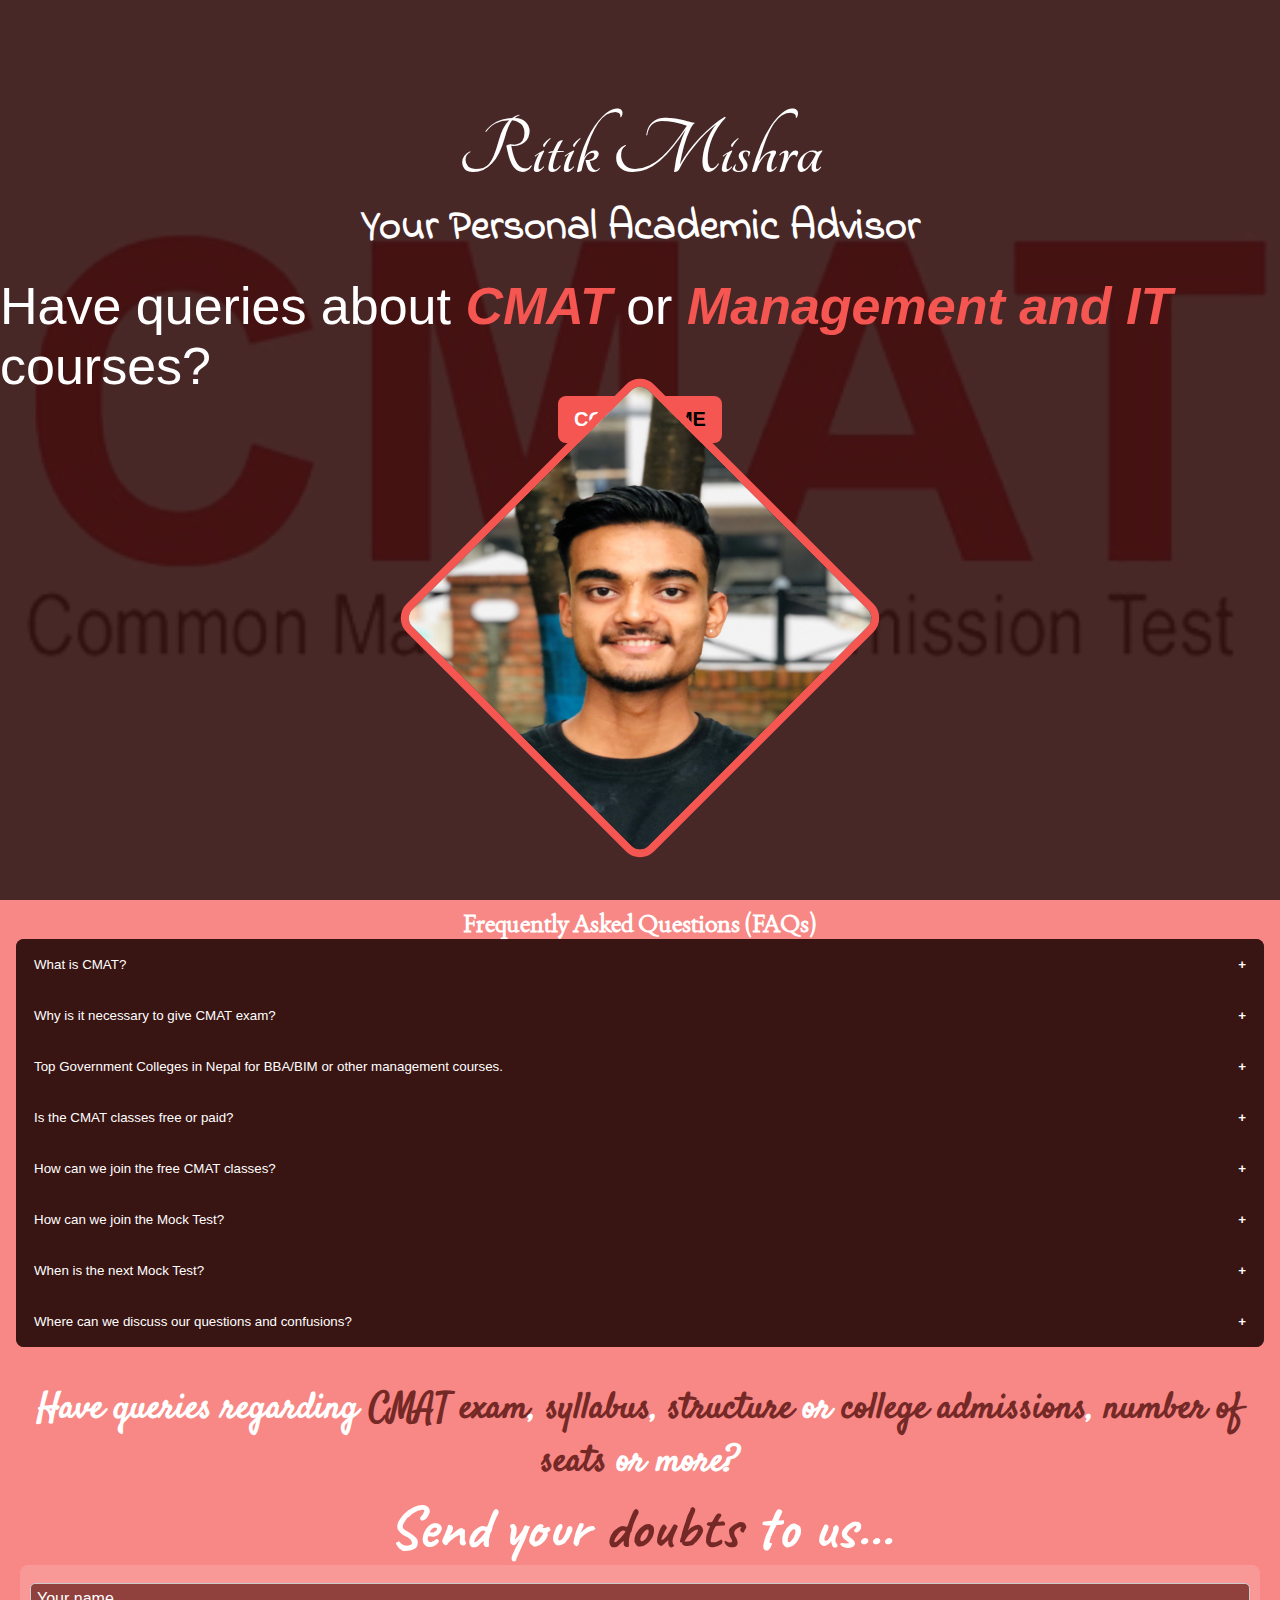
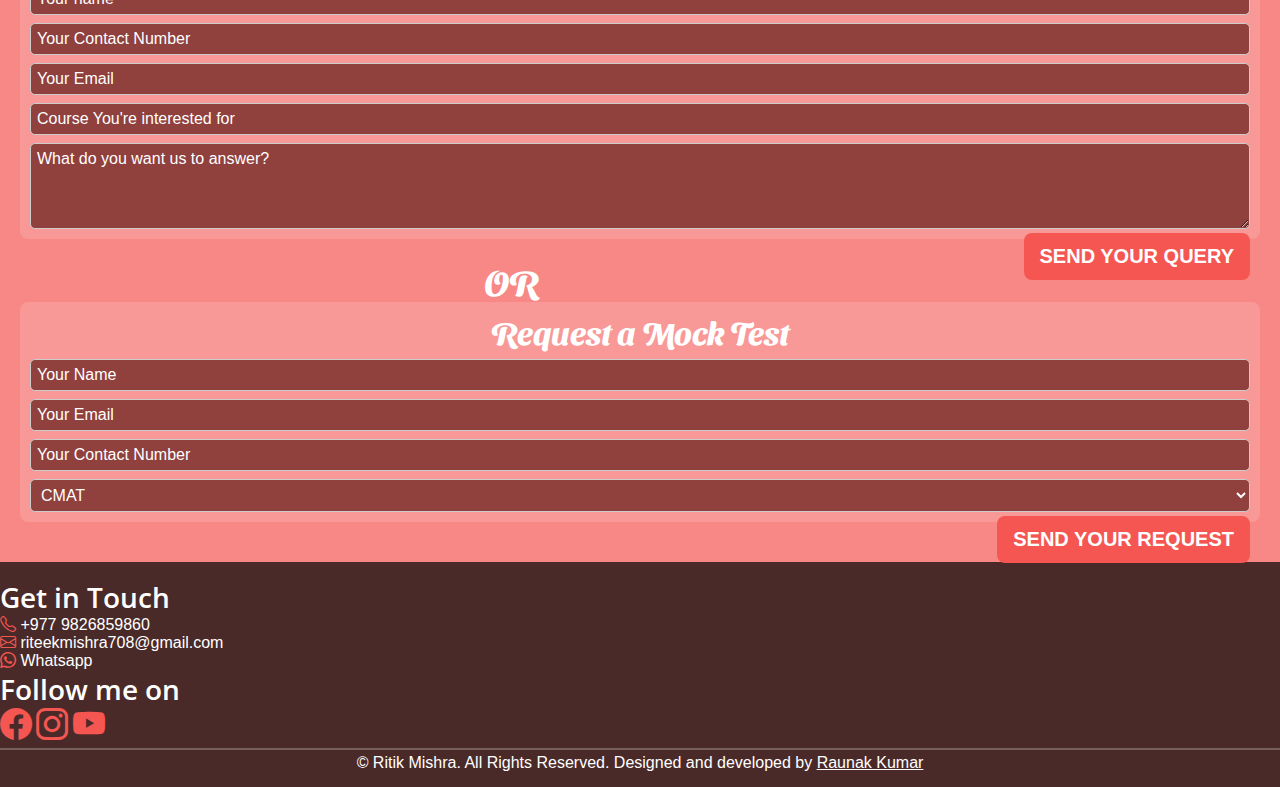
<file: index.html>
<html lang="en">
<head>
    <meta charset="UTF-8">
    <meta http-equiv="X-UA-Compatible" content="IE=edge">
    <meta name="viewport" content="width=device-width, initial-scale=1.0">
    <!-- Title -->
    <title>Ritik Mishra - CMAT Advisor</title>
    <link rel="stylesheet" href="./assets/css/custom.css">
    <!-- Importing Bootstrap -->
    <link href="https://cdn.jsdelivr.net/npm/bootstrap@5.2.0-beta1/dist/css/bootstrap.min.css" rel="stylesheet"
        integrity="sha384-0evHe/X+R7YkIZDRvuzKMRqM+OrBnVFBL6DOitfPri4tjfHxaWutUpFmBp4vmVor" crossorigin="anonymous">
    <script src="https://cdn.jsdelivr.net/npm/bootstrap@5.2.0-beta1/dist/js/bootstrap.bundle.min.js"
        integrity="sha384-pprn3073KE6tl6bjs2QrFaJGz5/SUsLqktiwsUTF55Jfv3qYSDhgCecCxMW52nD2"
        crossorigin="anonymous"></script>
    <!-- Importing Fonts -->
    <link rel="preconnect" href="https://fonts.googleapis.com">
    <link rel="preconnect" href="https://fonts.gstatic.com" crossorigin>
    <link href="https://fonts.googleapis.com/css2?family=Tangerine:wght@700&display=swap" rel="stylesheet">
    <link href="https://fonts.googleapis.com/css2?family=Indie+Flower&display=swap" rel="stylesheet">
    <link href="https://fonts.googleapis.com/css2?family=Caveat&display=swap" rel="stylesheet">
    <link href="https://fonts.googleapis.com/css2?family=Satisfy&display=swap" rel="stylesheet">
    <link href="https://fonts.googleapis.com/css2?family=Sansita+Swashed:wght@300&display=swap" rel="stylesheet">
    <link href="https://fonts.googleapis.com/css2?family=Open+Sans&display=swap" rel="stylesheet">
    <link href="https://fonts.googleapis.com/css2?family=Joan&display=swap" rel="stylesheet">
    <!-- Importing Icons -->
    <link rel="stylesheet" href="https://cdnjs.cloudflare.com/ajax/libs/font-awesome/4.7.0/css/font-awesome.min.css">
    <link href="https://cdn.jsdelivr.net/npm/bootstrap-icons@1.4.1/font/bootstrap-icons.css" rel="stylesheet">
    <!-- Importing jQuery -->
    <script src="https://cdnjs.cloudflare.com/ajax/libs/jquery/3.5.1/jquery.min.js"></script>
</head>
<body>
    <main>
        <section class="hero-section" id="home">
            <div class="container">
                <div class="row">
                    <div style="position: relative;" class="col-6">
                        <h1>Ritik Mishra</h1>
                        <h2>Your Personal Academic Advisor</h2>
                        <br>
                        <p>Have queries about <span><b><i>CMAT</i></b></span> or <span><b><i>Management and IT</i></b></span> courses?</i></b></p>
                        <div class="contact-btn">
                            <a class="hero-contact-btn" href="#contact">Contact <span>Me</span></a>
                        </div>
                    </div>
                    <div id="profile-img-div" class="col-6">
                        <div class="imgContainer">
                            <img class="profile-img" src="./assets/images/thumbnail.jpg" alt="" />
                        </div>
                    </div>
                </div>
            </div>
        </section>
        <section class="mobile-hero-section">
            <div class="container">
                <div class="row">
                    <div style="display: flex; justify-content:center;" class="col-12">
                        <div class="mb-imgContainer">
                            <img class="profile-img" src="./assets/images/thumbnail.jpg" alt="" />
                        </div>
                    </div>
                    <div style="position: relative;" class="col-12">
                        <h1>Ritik Mishra</h1>
                        <h2>Your Personal Academic Advisor</h2>
                        <br>
                        <p>Have queries about <span><b><i>CMAT</i></b></span> or <span><b><i>Management and IT</i></b></span> courses?</i></b>
                        </p>
                        <div class="contact-btn">
                            <a class="hero-contact-btn" href="#contact">Contact <span>Me</span></a>
                        </div>
                    </div>
                </div>
            </div>
        </section>
        <section class="faqs-section">
            <h2>Frequently Asked Questions (FAQs)</h2>
            <div class="faqs-accordian">
                <div id="question1" class="accordian-1">
                    <button value="accordian-body-1" class="accordian-head">What is CMAT?</button>
                    <div id="accordian-body-1" class="accordian-body">
                        <p>CMAT stands for Central Management Aptitude Test which is an entrance exam conducted annually by the <a href="https://www.fomecd.edu.np/">Faculty of Management, Tribhuvan University</a>, generally in the month of August / September after the announcement of the Grade XII result.</p>
                    </div>
                </div>
                <div id="question2" class="accordian-2">
                    <button value="accordian-body-2" class="accordian-head">Why is it necessary to give CMAT exam?</button>
                    <div id="accordian-body-2" class="accordian-body">
                        <p>It is necessary to give CMAT exam in order to study top Management Courses listed below in colleges affiliated to TU. The courses that requires mandatory CMAT results are:
                            <ul>
                                <li>Bachelor in Travel and Tourism Management (BTTM)</li>
                                <li>Bachelor of Business Administration (BBA)</li>
                                <li>Bachelor of Business Management (BBM)</li>
                                <li>Bachelor of Hotel Management (BHM)</li>
                                <li>Bachelor of Information Management (BIM)</li>
                                <li>Bachelor of Mountaineering Studies (BMS)</li>
                                <li>Bachelor of Public Administration (BPA)</li>
                            </ul>
                        </p>
                    </div>
                </div>
                <div id="question3" class="accordian-3">
                    <button value="accordian-body-3" class="accordian-head">Top Government Colleges in Nepal for BBA/BIM or other management courses.</button>
                    <div id="accordian-body-3" class="accordian-body">
                        <p>
                            <ul>
                                <li>Shankar Dev Campus (SDC)</li>
                                <li>Nepal Commerece Campus (NCC)</li>
                                <li>Nepal Academy of Tourism and Hotel Management (NATHM) - For BHM/BTTM</li>
                                <li>Padma Kanya Campus (PK)</li>
                                <li>Madan Bhandari Memorial College (MMMC)</li>
                                <li>Public Youth Campus</li>
                                <li>Saraswati Multiple Campus</li>
                                <li>Bhaktapur Multiple Campus</li>
                                <li>Patan Multiple Campus</li>
                            </ul>
                        </p>
                    </div>
                </div>
                <div id="question4" class="accordian-4">
                    <button value="accordian-body-4" class="accordian-head">Is the CMAT classes free or paid?</button>
                    <div id="accordian-body-4" class="accordian-body">
                        <p>Its completely free of cost.</p>
                    </div>
                </div>
                <div id="question5" class="accordian-5">
                    <button value="accordian-body-5" class="accordian-head">How can we join the free CMAT classes?</button>
                    <div id="accordian-body-5" class="accordian-body">
                        <p>I give free CMAT classes to students outside valley for one hour everyday at 8 P.M. You can join the class with this <a href="https://meet.google.com/nmc-wecq-rkb">google meet</a> link. You can just click on <a href="https://meet.google.com/nmc-wecq-rkb">this link</a> and join.</p>
                    </div>
                </div>
                <div id="question6" class="accordian-6">
                    <button value="accordian-body-6" class="accordian-head">How can we join the Mock Test?</button>
                    <div id="accordian-body-6" class="accordian-body">
                        <p>We offer free Mock Test once a week through online platform. Once you request for a mock test by filling <a href="https://cmat.ritik.com.np/#mocktest">this</a> form, we'll mail you all the details and instructions to join the test a day before the test.</p>
                    </div>
                </div>
                <div id="question7" class="accordian-7">
                    <button value="accordian-body-7" class="accordian-head">When is the next Mock Test?</button>
                    <div id="accordian-body-7" class="accordian-body">
                        <p>The next upcoming Mock test is scheduled on 24<sup>th</sup>June, 2022 at 8 A.M. Please fill <a href="https://cmat.ritik.com.np/#mocktest">this</a> form and request for a mock test to get the details and instructions.</p>
                    </div>
                </div>
                <div id="question8" class="accordian-8">
                    <button value="accordian-body-8" class="accordian-head">Where can we discuss our questions and confusions?</button>
                    <div id="accordian-body-8" class="accordian-body">
                        <p>You can find updates of on CMAT exam, preparations, questions and more on our <a href="https://www.facebook.com/groups/500800584963488/">Facebook Group</a>. You can also request our group experts and admins to add you to the messenger group to discuss your questions and confusions in our closed messenger group of students.</p>
                    </div>
                </div>
            </div>
        </section>
        <section class="contact-section" id="contact">
            <div class="query-form-container">
                <h2 class="query-line">Have queries regarding <span>CMAT exam</span>, <span>syllabus</span>, <span>structure</span> or <span>college admissions</span>, <span>number of seats</span> or more?</h2>
                <h2 class="doubts-line">Send your <span style="color: #752927;">doubts</span> to us...</h2>
                <div class="query-form-div">
                    <form action="https://script.google.com/macros/s/AKfycbyfEtQIOnzDsjoIJt-2wQpSX9vBAOQzXjf4Cvr7TmOOsMTYzSXlFPlRnkwKK72_n8sK/exec" method="post">
                        <div class="container">
                            <div class="row">
                                <div class="col-lg-6 col-md-6 col-sm-12 col-xs-12">
                                    <input type="text" placeholder="Your name" name="name" required>
                                </div>
                                <div class="col-lg-6 col-md-6 col-sm-12 col-xs-12">
                                    <input type="number" placeholder="Your Contact Number" name="number" required> 
                                </div>
                                <div class="col-lg-6 col-md-6 col-sm-12 col-xs-12">
                                    <input type="email" name="email" placeholder="Your Email" required>
                                </div>
                                <div class="col-lg-6 col-md-6 col-sm-12 col-xs-12">
                                    <input type="text" name="course" placeholder="Course You're interested for" required>
                                </div>
                                <div class="col-lg-12 col-md-12 col-sm-12 col-xs-12">
                                    <textarea name="query" rows="4" placeholder="What do you want us to answer?" required></textarea>
                                </div>
                                <div class="col-lg-12 col-md-12 col-xs-12 col-sm-12">
                                    <button type="submit" class="form-btn">Send your Query</button>
                                </div>
                            </div>
                        </div>
                    </form>
                </div>
                <h4>OR</h4>
                <div id="mocktest" class="mocktest-form-div">
                    <h2>Request a Mock Test</h2>
                    <form class="mocktest-request-form" action="https://script.google.com/macros/s/AKfycby82dPOVz2CGh42u0ASn8V7EkTflBqAuZnJm80IkOYAYrQS8qWoVPjPzg9Kzei_vKqS/exec" method="post">
                        <div class="container">
                            <div class="row">
                                <div class="col-lg-4 col-md-6 col-sm-6 col-xs-12">
                                    <input type="text" name="name" placeholder="Your Name" required>
                                </div>
                                <div class="col-lg-4 col-md-6 col-sm-6 col-xs-12">
                                    <input type="email" name="email" placeholder="Your Email" required>
                                </div>
                                <div class="col-lg-4 col-md-6 col-sm-6 col-xs-12">
                                    <input type="number" name="number" placeholder="Your Contact Number" required>
                                </div>
                                <div class="col-lg-6 col-md-6 col-sm-6 col-xs-6">
                                    <select name="course" aria-placeholder="Course Interested" required>
                                        <option value="cmat">CMAT</option>
                                        <option value="csit">IOST (B.Sc. CSIT)</option>
                                        <option value="ielts">IELTS</option>
                                        <option value="pte">PTE</option>
                                        <option value="sat">SAT</option>
                                    </select>
                                </div>
                                <div class="col-lg-6 col-md-6 col-sm-6 col-xs-6">
                                    <button class="form-btn">Send your Request</button>
                                </div>
                            </div>
                        </div>
                    </form>
                </div>
            </div>
        </section>
        <section class="footer-section" id="footer">
            <div class="container" id="social-link-div">
                <div class="row">
                    <div class="col-lg-6 col-md-6 col-sm-6 col-xs-12">
                        <h3>Get in Touch</h3>
                        <a href="tel:+9779826859860"><i class="bi bi-telephone"></i> +977 9826859860</a>
                        <br>
                        <a href="mailto:riteekmishra708@gmail.com"><i class="bi bi-envelope"></i> riteekmishra708@gmail.com</a>
                        <br>
                        <a href="https://wa.me/message/FXWVHAMQQELCI1"><i class="bi bi-whatsapp"></i> Whatsapp</a>
                    </div>
                    <div id="followLinks" class="col-lg-6 col-md-6 col-sm-6 col-xs-12">
                        <h3>Follow me on</h3>
                        <a href="https://www.facebook.com/rithivk.misraw"><i class="bi bi-facebook"></i></a>
                        <a href="https://www.instagram.com/thisisriteek/"><i class="bi bi-instagram"></i></a>
                        <a href="https://www.youtube.com/channel/UC8H0PviRrr-73VhekCu6hag/"><i class="bi bi-youtube"></i></a>
                    </div>
                </div>
            </div>
            <div class="copyright-section">
                <p>© Ritik Mishra. All Rights Reserved. Designed and developed by <a href="https://www.raunakmishra.com.np/">Raunak Kumar</a></p>
            </div>
        </section>
    </main>
    <script>
        $(document).ready(function(){
            $('.accordian-body').hide();
            $('.accordian-head').click(function(){
                class_check = $(this).hasClass('active');
                if (class_check === true) {
                    $(this).removeClass('active');
                    $('.accordian-body').hide();
                    body_id = $(this).val();
                    $('#' + body_id).hide();
                } else{
                    $('.accordian-head').removeClass('active');
                    $(this).addClass('active');
                    $('.accordian-body').hide();
                    body_id = $(this).val();
                    $('#' + body_id).show();
                }
            });
        });
    </script>
</body>
</html>
</file>
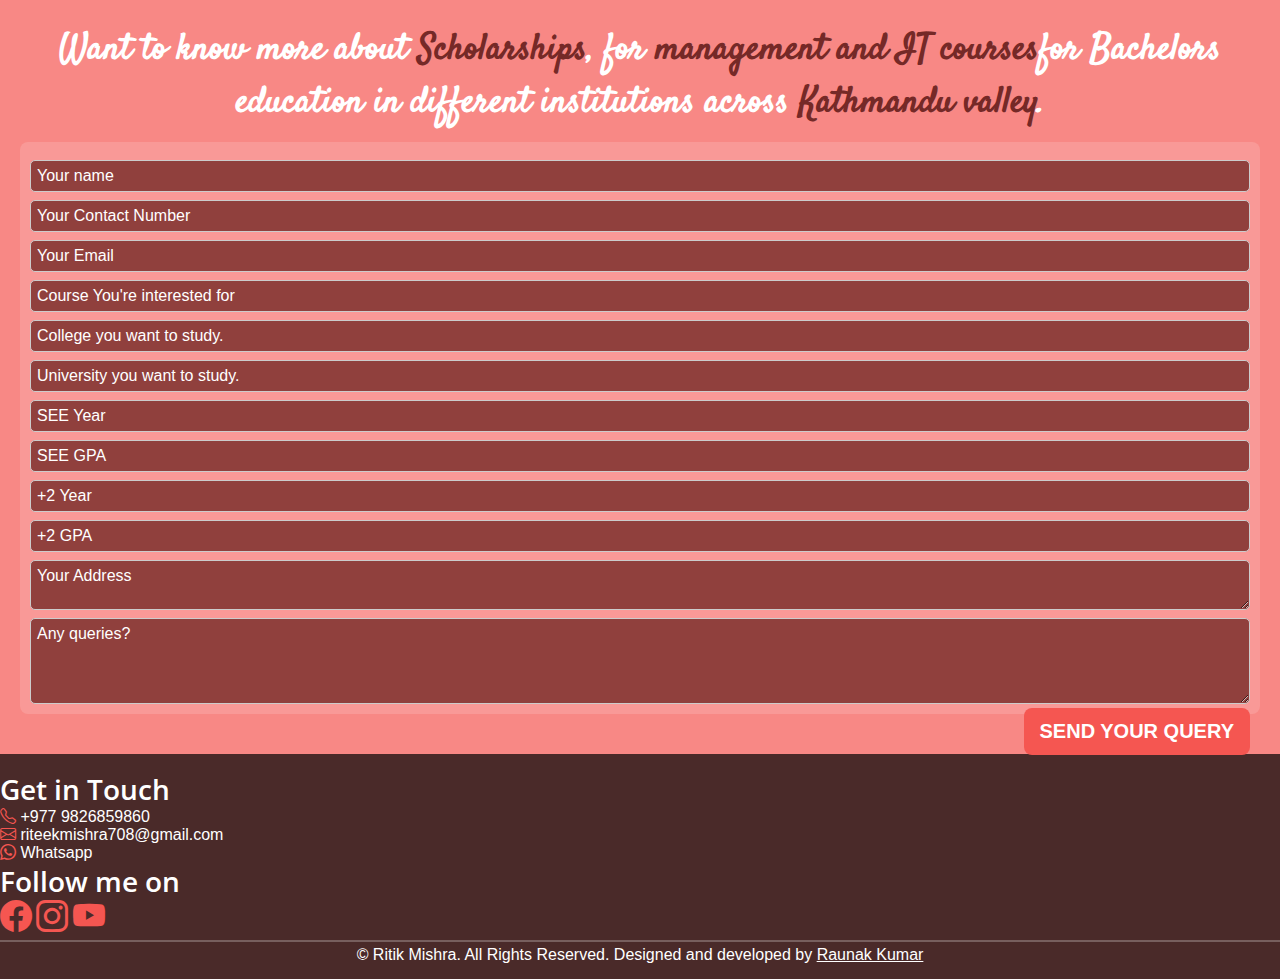
<file: scholarship/index.html>
<html lang="en">
<head>
    <meta charset="UTF-8">
    <meta http-equiv="X-UA-Compatible" content="IE=edge">
    <meta name="viewport" content="width=device-width, initial-scale=1.0">
    <!-- Title -->
    <title>Scholarship-Ritik Mishra</title>
    <link rel="stylesheet" href="../assets/css/custom.css">
    <!-- Importing Bootstrap -->
    <link href="https://cdn.jsdelivr.net/npm/bootstrap@5.2.0-beta1/dist/css/bootstrap.min.css" rel="stylesheet"
        integrity="sha384-0evHe/X+R7YkIZDRvuzKMRqM+OrBnVFBL6DOitfPri4tjfHxaWutUpFmBp4vmVor" crossorigin="anonymous">
    <script src="https://cdn.jsdelivr.net/npm/bootstrap@5.2.0-beta1/dist/js/bootstrap.bundle.min.js"
        integrity="sha384-pprn3073KE6tl6bjs2QrFaJGz5/SUsLqktiwsUTF55Jfv3qYSDhgCecCxMW52nD2"
        crossorigin="anonymous"></script>
    <!-- Importing Fonts -->
    <link rel="preconnect" href="https://fonts.googleapis.com">
    <link rel="preconnect" href="https://fonts.gstatic.com" crossorigin>
    <link href="https://fonts.googleapis.com/css2?family=Tangerine:wght@700&display=swap" rel="stylesheet">
    <link href="https://fonts.googleapis.com/css2?family=Indie+Flower&display=swap" rel="stylesheet">
    <link href="https://fonts.googleapis.com/css2?family=Caveat&display=swap" rel="stylesheet">
    <link href="https://fonts.googleapis.com/css2?family=Satisfy&display=swap" rel="stylesheet">
    <link href="https://fonts.googleapis.com/css2?family=Sansita+Swashed:wght@300&display=swap" rel="stylesheet">
    <link href="https://fonts.googleapis.com/css2?family=Open+Sans&display=swap" rel="stylesheet">
    <link href="https://fonts.googleapis.com/css2?family=Joan&display=swap" rel="stylesheet">
    <!-- Importing Icons -->
    <link rel="stylesheet" href="https://cdnjs.cloudflare.com/ajax/libs/font-awesome/4.7.0/css/font-awesome.min.css">
    <link href="https://cdn.jsdelivr.net/npm/bootstrap-icons@1.4.1/font/bootstrap-icons.css" rel="stylesheet">
    <!-- Importing jQuery -->
    <script src="https://cdnjs.cloudflare.com/ajax/libs/jquery/3.5.1/jquery.min.js"></script>
</head>
<body>
    <main>
        <section style="height: auto; padding-top: 12px;" class="contact-section" id="contact">
            <div class="query-form-container">
                <h2 style="padding: 12px;" class="query-line">Want to know more about <span>Scholarships</span>, for <span>management and IT courses</span>for Bachelors education in different institutions across<span> Kathmandu valley</span>.</h2>
                <!-- <h2 class="doubts-line">Send your <span style="color: #752927;">doubts</span> to us...</h2> -->
                <div class="query-form-div">
                    <form action="https://docs.google.com/forms/u/0/d/e/1FAIpQLSeyus0NSpVPytmlLAVOMiG2wimwoHYlAvbH2FelHNgvvxPDkg/formResponse" method="post">
                        <div class="container">
                            <div class="row">
                                <div class="col-lg-6 col-md-6 col-sm-12 col-xs-12">
                                    <input type="text" placeholder="Your name" name="entry.417062605" required>
                                </div>
                                <div class="col-lg-6 col-md-6 col-sm-12 col-xs-12">
                                    <input type="number" placeholder="Your Contact Number" name="entry.857000908" required> 
                                </div>
                                <div class="col-lg-6 col-md-6 col-sm-12 col-xs-12">
                                    <input type="email" name="entry.219806768" placeholder="Your Email" required>
                                </div>
                                <div class="col-lg-6 col-md-6 col-sm-12 col-xs-12">
                                    <input type="text" name="entry.725820729" placeholder="Course You're interested for" required>
                                </div>
                                <div class="col-lg-6 col-md-6 col-sm-12 col-xs-12">
                                    <input type="text" name="entry.350656114" placeholder="College you want to study." required>
                                </div>
                                <div class="col-lg-6 col-md-6 col-sm-12 col-xs-12">
                                    <input type="text" name="entry.1457651488" placeholder="University you want to study." required>
                                </div>
                                <div class="col-lg-6 col-md-6 col-sm-12 col-xs-12">
                                    <input type="text" name="entry.2076762543" placeholder="SEE Year" required>
                                </div>
                                <div class="col-lg-6 col-md-6 col-sm-12 col-xs-12">
                                    <input type="text" name="entry.163464757" placeholder="SEE GPA" required>
                                </div>
                                <div class="col-lg-6 col-md-6 col-sm-12 col-xs-12">
                                    <input type="text" name="entry.1859598836" placeholder="+2 Year">
                                </div>
                                <div class="col-lg-6 col-md-6 col-sm-12 col-xs-12">
                                    <input type="text" name="entry.1549627466" placeholder="+2 GPA">
                                </div>
                                <div class="col-lg-12 col-md-12 col-sm-12 col-xs-12">
                                    <textarea name="entry.2101124765" rows="2" placeholder="Your Address"></textarea>
                                </div>
                                <div class="col-lg-12 col-md-12 col-sm-12 col-xs-12">
                                    <textarea name="entry.1590244754" rows="4" placeholder="Any queries?"></textarea>
                                </div>
                                <div class="col-lg-12 col-md-12 col-xs-12 col-sm-12">
                                    <button type="submit" class="form-btn">Send your Query</button>
                                </div>
                            </div>
                        </div>
                    </form>
                </div>
            </div>
        </section>
        <section class="footer-section" id="footer">
            <div class="container" id="social-link-div">
                <div class="row">
                    <div class="col-lg-6 col-md-6 col-sm-6 col-xs-12">
                        <h3>Get in Touch</h3>
                        <a href="tel:+9779826859860"><i class="bi bi-telephone"></i> +977 9826859860</a>
                        <br>
                        <a href="mailto:riteekmishra708@gmail.com"><i class="bi bi-envelope"></i> riteekmishra708@gmail.com</a>
                        <br>
                        <a href="https://wa.me/message/FXWVHAMQQELCI1"><i class="bi bi-whatsapp"></i> Whatsapp</a>
                    </div>
                    <div id="followLinks" class="col-lg-6 col-md-6 col-sm-6 col-xs-12">
                        <h3>Follow me on</h3>
                        <a href="https://www.facebook.com/rithivk.misraw"><i class="bi bi-facebook"></i></a>
                        <a href="https://www.instagram.com/thisisriteek/"><i class="bi bi-instagram"></i></a>
                        <a href="https://www.youtube.com/channel/UC8H0PviRrr-73VhekCu6hag/"><i class="bi bi-youtube"></i></a>
                    </div>
                </div>
            </div>
            <div class="copyright-section">
                <p>© Ritik Mishra. All Rights Reserved. Designed and developed by <a href="https://www.raunakmishra.com.np/">Raunak Kumar</a></p>
            </div>
        </section>
    </main>
</body>
</html>
</file>
<file: assets/css/custom.css>
* {
    margin: 0px;
    padding: 0px;
    box-sizing: border-box;
    font-family: 'Fira Sans', sans-serif;
}

.hero-section{
    height: 100%;
    background-image: url(../images/background.jpg);
    background-size: cover;
    background-position: center;
    position: relative;
    display: flex;
    align-items: center;
    justify-content: center;
    margin-top: auto;
    color: #fff;
    margin-bottom: auto;
    padding:0;
}

.hero-section::before{
    content: '';
    position: absolute;
    top: 0;
    left: 0;
    right: 0;
    bottom: 0;
    background-color: rgba(54, 19, 18, .9);
}

.hero-section h1{
    color: #fff;
    font-family: 'Tangerine', cursive;
    font-size: 84px;
    font-weight: 900;
    text-align: center;
}

.hero-section h2{
    color: #fff;
    text-align: center;
    font-size: 42px;
    font-family: 'Indie Flower', cursive;
}

.hero-section p span{
    color: #F55651;
}

.hero-section p{
    font-size: 52px;
}

.hero-contact-btn{
    appearance: none;
    border: none;
    outline: none;
    background: 0 0;
    display: inline-block;
    color: #fff;
    font-size: 20px;
    background-color: #f55651;
    padding: 12px 16px;
    border-radius: 8px;
    text-decoration: none;
    text-transform: uppercase;
    font-weight: 700;
    cursor: pointer;
}

.hero-contact-btn span{
    color: #000;
}

.hero-contact-btn:hover{
    text-decoration: none;
    color: #fff;
}

.hero-contact-btn:hover span{
    color: #000;
}

.hero-contact-btn span:hover{
    color: #000;
}

.contact-btn{
    display: flex;
    justify-content: center;
}

#profile-img-div{
    display: flex;
    justify-content: center;
    align-items: center;
}

.imgContainer{
    border: solid 8px #f55651;
    border-radius: 20px;
    overflow: hidden;
    height: 350px;
    width: 350px;
    transform: rotate(45deg);
}

.mobile-hero-section{
    height: 100%;
    width: 100%;
    background-image: url(../images/background.jpg);
    background-size: cover;
    background-position: center;
    position: relative;
    align-items: center;
    justify-content: center;
    margin-top: auto;
    color: #fff;
    margin-bottom: auto;
    padding: 0;
    display: none;
}

.mobile-hero-section::before{
    content: '';
    position: absolute;
    top: 0;
    left: 0;
    right: 0;
    bottom: 0;
    background-color: rgba(54, 19, 18, .9);
}

.imgContainer .profile-img{
    width: 100%;
    height: 100%;
    /* margin-top: -100px;
    margin-left: -45px; */
    transform: rotate(-45deg) scale(1.5);
}

.contact-section{
    background-color: rgba(245, 86, 81,.7);
    padding-bottom: 20px;
}

.faqs-section{
    background-color: rgba(245, 86, 81, .7);
    padding-bottom: 20px;
}

.faqs-section h2{
    font-family: 'Joan', serif;
    color: #fff;
    text-align: center;
    padding-top: 8px;
}

.query-form-container .query-line{
    padding-top: 16px;
    color: #fff;
    text-align: center;
    font-size: 36px;
    font-family: 'Satisfy', cursive;
}

.query-form-container .query-line span{
    color: #752927;
    font-family: 'Satisfy', cursive;
}

.query-form-container .doubts-line, .doubts-line span{
    font-family: 'Caveat', cursive;
    font-size: 60px;
    color: #fff;
    text-align: center;
}

.query-form-div, .mocktest-form-div{
    background-color: rgba(255, 255, 255, .15);
    margin: 0 20px 20px 20px;
    padding: 10px;
    border-radius: 8px;
}

.query-form-container h4{
    color: #fff;
    text-align: center;
    font-family: 'Sansita Swashed', cursive;
    font-size: 36px;
}

.query-form-div input, .query-form-div textarea, .mocktest-form-div input, .mocktest-form-div select{
    margin-top: 8px;
    width: 100%;
    border-radius: 5px;
    font-family: arial, sans-serif;
    font-size: 16px;
    padding: 6px;
    border: 1px solid #ccc;
    color: #fff;
    background-color: rgba(117, 41, 39, 0.8);
}

.query-form-div input::placeholder, .query-form-div textarea::placeholder, .mocktest-form-div input::placeholder{
    color: #fff;
}

.form-btn{
    appearance: none;
    border: none;
    outline: none;
    background: none;
    color: #FFF;
    font-size: 20px;
    background-color: #F55651;
    padding: 12px 16px;
    border-radius: 8px;
    text-decoration: none;
    text-transform: uppercase;
    font-weight: 700;
    cursor: pointer;
    width: auto;
    float: right;
    margin-top: 4px;
}

.mocktest-form-div h2{
    color: #fff;
    text-align: center;
    font-family: 'Sansita Swashed', cursive;
    font-size: 32px;
}

@media screen and (max-width: 768px){
    .hero-section{
        display: none;
    }
    .mobile-hero-section{
        display: block;
    }
}

@media screen and (max-width: 300px){
    .mb-imgContainer {
        border: solid 5px #f55651;
        border-radius: 12px;
        overflow: hidden;
        height: 170px;
        width: 170px;
        margin: 45px 0;
        transform: rotate(45deg);
    }

    .mb-imgContainer .profile-img {
        width: 100%;
        height: 100%;
        /* margin-top: -50px;
        margin-left: -50px; */
        transform: rotate(-45deg) scale(1.5);
    }

    .mobile-hero-section h1 {
        color: #fff;
        font-family: 'Tangerine', cursive;
        font-size: 48px;
        font-weight: 900;
        text-align: center;
    }

    .mobile-hero-section h2 {
        color: #fff;
        text-align: center;
        font-size: 24px;
        font-family: 'Indie Flower', cursive;
    }

    .mobile-hero-section p {
        font-size: 16px;
        text-align: center;
    }

    .mobile-hero-section p span {
        color: #F55651;
    }
}

@media screen and (max-width: 768px) and (min-width: 300px){
    .mb-imgContainer {
        border: solid 8px #f55651;
        border-radius: 20px;
        overflow: hidden;
        height: 220px;
        width: 220px;
        margin: 45px 0;
        transform: rotate(45deg);
    }

    .mb-imgContainer .profile-img {
        width: 100%;
        height: 100%;
        /* margin-top: -50px;
        margin-left: -50px; */
        transform: rotate(-45deg) scale(1.5);
    }

    .mobile-hero-section h1 {
        color: #fff;
        font-family: 'Tangerine', cursive;
        font-size: 60px;
        font-weight: 900;
        text-align: center;
    }

    .mobile-hero-section h2 {
        color: #fff;
        text-align: center;
        font-size: 32px;
        font-family: 'Indie Flower', cursive;
    }

    .mobile-hero-section p{
        font-size: 20px;
        text-align: center;
    }

    .mobile-hero-section p span {
        color: #F55651;
    }
}

@media screen and (min-width: 768px) and (max-width: 992px){
    .hero-section h1{
        font-size: 68px;
    }

    .hero-section h2{
        font-size: 42px;
    }

    .hero-section p{
        font-size: 36px;
    }

    .hero-section p span{
        color: #F55651;
    }

    .imgContainer{
        border: solid 8px #f55651;
        border-radius: 20px;
        overflow: hidden;
        height: 270px;
        width: 270px;
        transform: rotate(45deg);
    }
}

.footer-section{
    background-color: rgba(54, 19, 18, 0.9);
    padding-top: 16px;
}

.footer-section h3{
    text-align: left;
    color: #fff;
    font-weight: 600;
    font-size: calc(1.3rem + .6vw);
    font-family: "Open Sans", sans-serif;
}

.copyright-section{
    border-top: rgba(255, 255, 255, 0.25) solid 2px;
    color: #fff;
    text-align: center;
    margin-bottom: 0;
    padding-bottom: 15px;
    padding-top: 4px;
    padding-left: 4px;
    padding-right: 4px;
}

.copyright-section p a{
    text-decoration: underline;
    color: #fff;
    text-decoration-color: #fff;
}

#social-link-div{
    padding-bottom: 8px;
}

#social-link-div a{
    text-decoration: none;
    color: #fff;
}

#social-link-div a i{
    color: #F55651;
}

.bi-facebook, .bi-instagram, .bi-youtube{
    font-size: 2rem;
}

@media screen and (max-width: 576px){
    #followLinks{
        margin-top: 12px;
    }
}

.faqs-accordian{
    background-color: rgba(54, 19, 18, .9);
    border-radius: 8px;
    margin: 0 16px;
}

.accordian-1, .accordian-1 .accordian-head{
    border-top-left-radius: 8px;
    border-top-right-radius: 8px;
}

.accordian-8, .accordian-8 .accordian-head, .accordian-8 .accordian-body{
    border-bottom-left-radius: 8px;
    border-bottom-right-radius: 8px;
}

.accordian-8 .active{
    border-bottom-left-radius: 0px;
    border-bottom-right-radius: 0px;
}

/* Style the buttons that are used to open and close the accordion panel */
.accordian-head {
    background-color: rgba(54, 19, 18, .9);
    color: #fff;
    cursor: pointer;
    padding: 18px;
    width: 100%;
    text-align: left;
    border: none;
    outline: none;
    transition: 0.4s;
}

.accordian-head::after{
    content: '\002B';
    font-weight: bold;
    float: right;
    margin-left: 5px;
}

/* Add a background color to the button if it is clicked on (add the .active class with JS), and when you move the mouse over it (hover) */
.active, .accordian-head:hover {
    background-color: rgba(117, 41, 39, 0.8);
}

/* Style the accordion panel. Note: hidden by default */
.accordian-body {
    padding: 0 18px;
    background-color: rgba(245, 86, 81, .7);
    color: #fff;
    font-size: 20px;
    overflow: hidden;
    margin-top: 4px;
}

.accordian-body a{
    color: #141619;
    text-decoration: none;
}

.accordian-body a:hover{
    color: #141619;
    text-decoration: underline;
}

.accordian-body a:visited{
    color: #141619;
}
</file>
